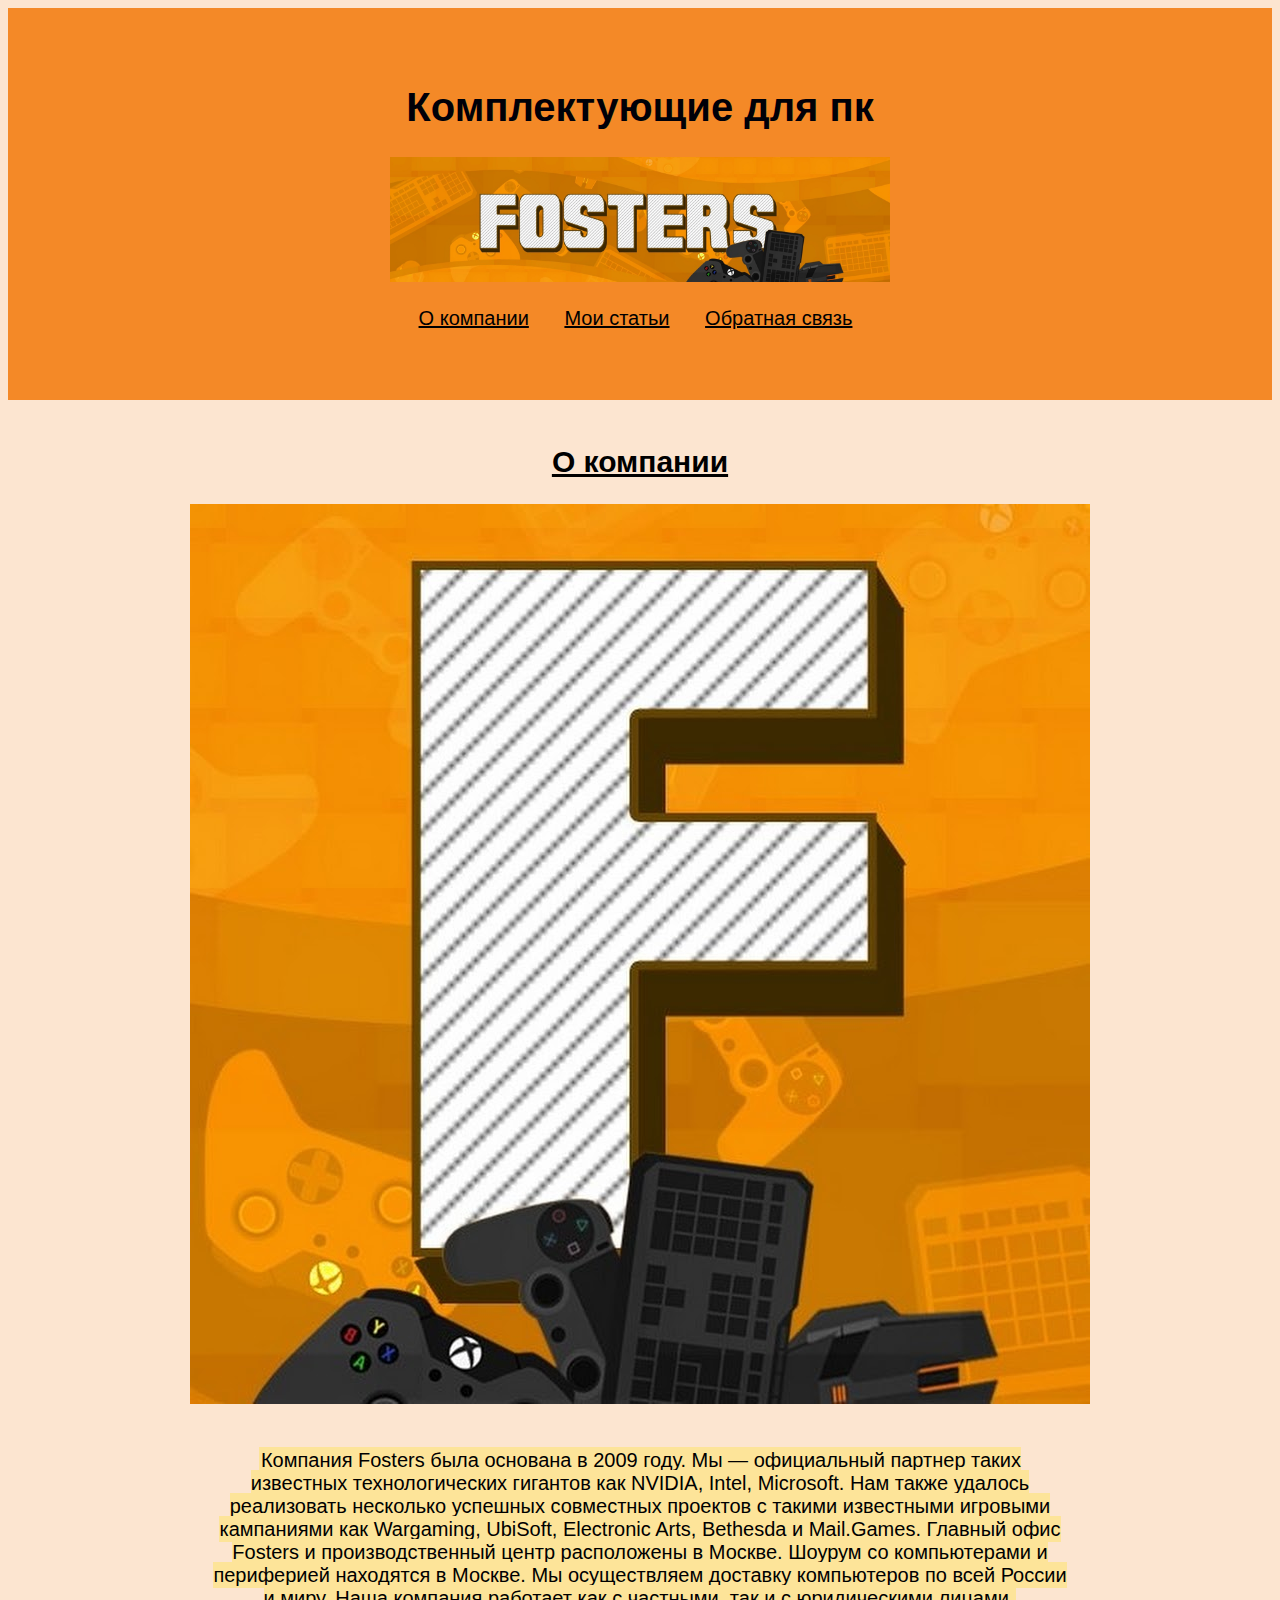
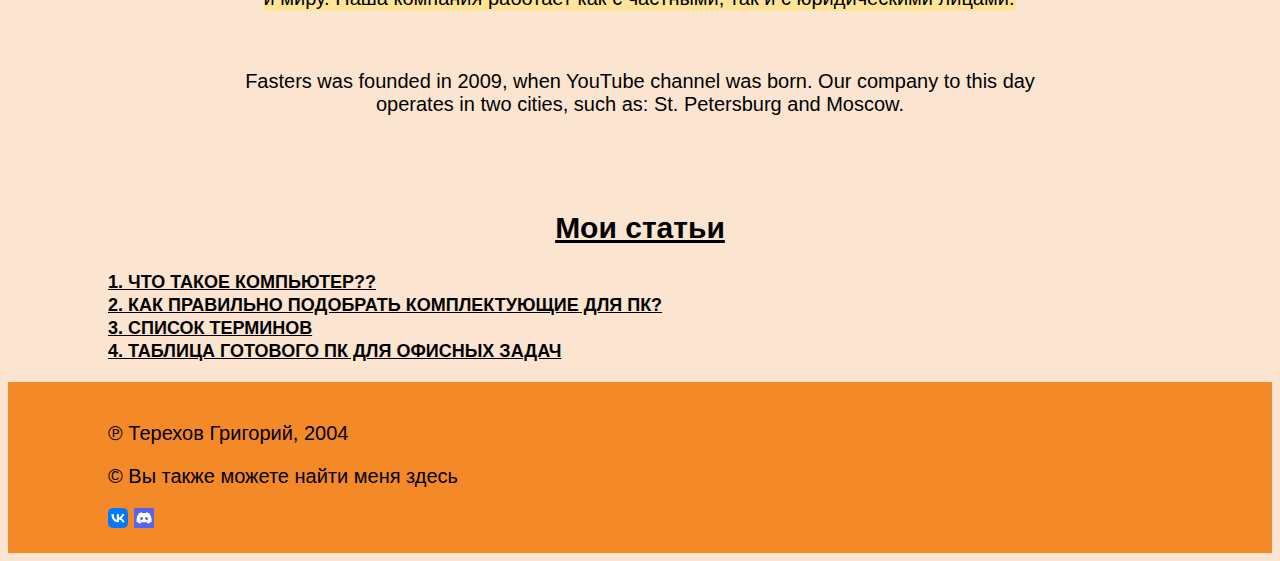
<file: index.html>
<!DOCTYPE html>
<html lang="ru">
<head>
    <meta></meta>
    <meta property="og:title" content="Главная страница">
    <meta property="og:site_name" content="Сайт">
    <meta property="og:url" content="https://github.com/GrinchEpta/grigory.git">
    <meta property="og:description" content="Сайт небольшой компании, которая занимается продажей компьютеров">
    <meta property="og:image" content="https://github.com/GrinchEpta/grigory.git">
  




    <meta charset="UTF-8">
    <meta http-equiv="X-UA-Compatible" content="IE=edge">
    <meta name="viewport" content="width=device-width, initial-scale=1.0">
    <title>Проект</title>

    <link rel="stylesheet" href="css/style.css">
</head>
<body>
    <header>
        <h1>Комплектующие для пк</h1>
        <img width="500px" src="img/o9ZxROL1LKI.jpg">
        <alt="логотип">
        <nav>
            <ul class="main-menu">
                <li><a href="#about">О компании</a></li>
                <li><a href="#articles">Мои статьи</a></li>
                <li><a href="aterel.html">Обратная связь</a></li>
            </ul>
        </nav>
        
    </header>
    <main>
        <section class="about" ID="about">
            <h2>О компании</h2>
            <img src="img/channels4_profile.jpg" alt="аватар">
            <p class="about text"><a class="dab">Компания Fosters была основана в 2009 году. Мы — официальный партнер таких известных технологических гигантов как NVIDIA, Intel, Microsoft. Нам также удалось реализовать несколько успешных совместных проектов с такими известными игровыми кампаниями как Wargaming, UbiSoft, Electronic Arts, Bethesda и Mail.Games.

                Главный офис Fosters и производственный центр расположены в Москве. Шоурум со компьютерами и периферией находятся в Москве. Мы осуществляем доставку компьютеров по всей России и миру. Наша компания работает как с частными, так и с юридическими лицами.</p></a>
                <div class="about text"lang="en">
                    Fasters was founded in 2009, when YouTube channel was born. Our company to this day operates in two cities, such as: St. Petersburg and Moscow.</span>
        </section>
        <section class="articles">
            <section class="about" ID="articles">
            <h2>Мои статьи</h2>
            <o1 class="list-articles" type="I"
            start="5" >
                <li><a href="article1.html" a class="CITYLINK">1.   Что такое компьютер?</li></a>
                <li><a href="article2.html" a class="ELDORADO">2.   Как правильно подобрать комплектующие для пк?</li></a>
                <li><a href="article3.html" a class="RBT">3.   Список терминов</li></a>
                <li><a href="article4.html" a class="qwe">4.   Таблица готового пк для офисных задач</li></a>
            </o1>
        </section>
    </main>
    <footer>      
        <p>&copysr; Терехов Григорий, 2004</p>
        <p>&copy; Вы также можете найти меня <a class="footer-link" href="https://recrut.mil.ru/career/military_commissariats.htm" target="_blank"> здесь</a></p>
        <a href="https://m.vk.com/" target="_blank"><img width='20px'src="img/VK_Compact_Logo_(2021-present).svg.png" alt=""></a>
        <a href="https://discord.com/" target="_blank"><img width='20px' src="img/unnamed.png" alt=""></a>
    </footer>
</body>
</file>
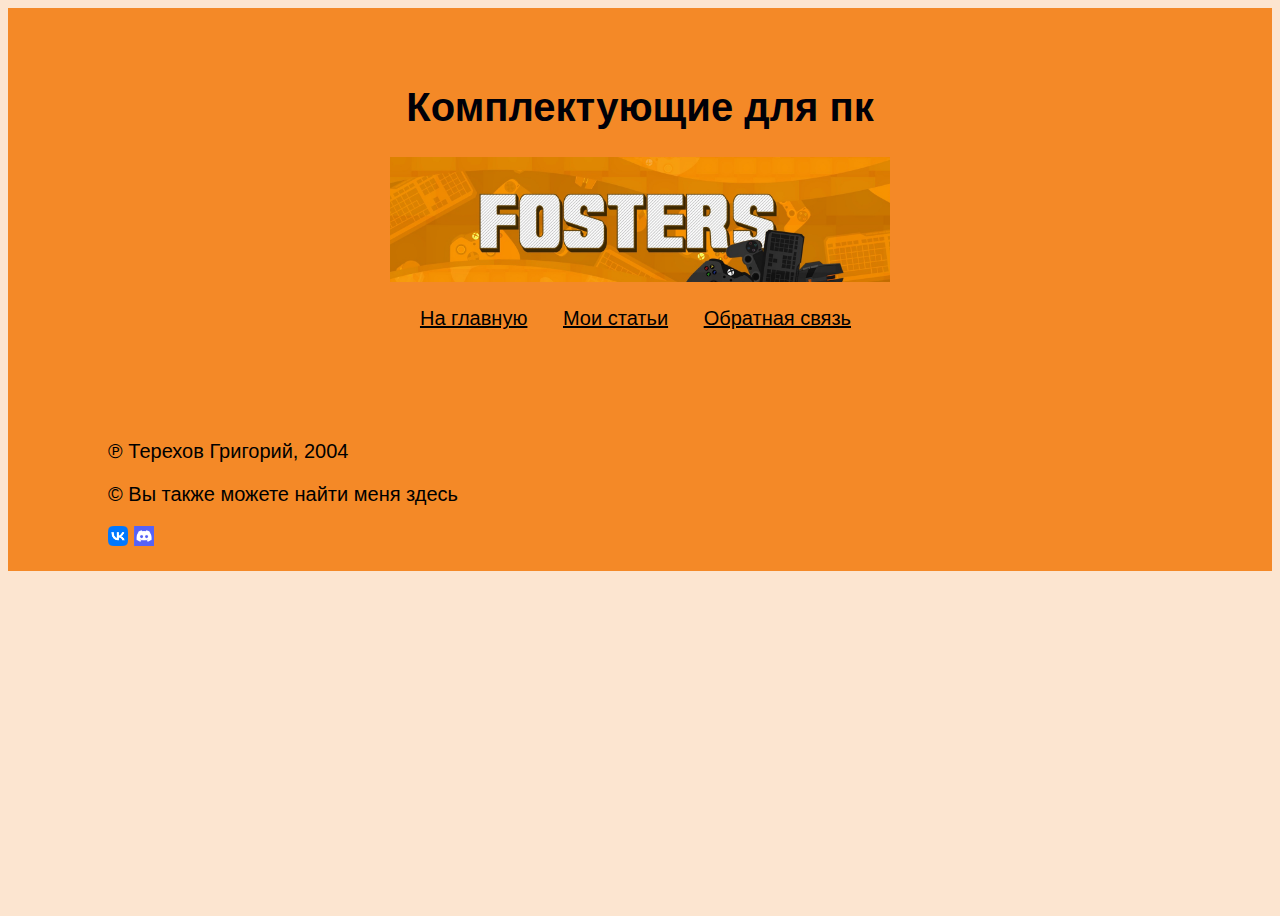
<file: arduina.html>
<!DOCTYPE html>
<html lang="ru">
<head>
    <meta charset="UTF-8">
    <meta http-equiv="X-UA-Compatible" content="IE=edge">
    <meta name="viewport" content="width=device-width, initial-scale=1.0">
    <title>Мои статьи</title>
    <link rel="stylesheet" href="css/style.css">
</head>
<body>
    <header>
        <h1>Комплектующие для пк</h1>
        <img width="500px" src="img/o9ZxROL1LKI.jpg"
        alt="логотип">
        <nav>
            <ul class="main-menu">
                <li><a href="index.html">На главную</a></li>
                <li><a href="index.html">Мои статьи</a></li>
                <li><a href="article5.html">Обратная связь</a></li>
                
            </ul>
        </nav>
    </header>
      



    </main>
    <footer>
        <p>&copysr; Терехов Григорий, 2004</p>
        <p>&copy; Вы также можете найти меня <a class="footer-link" a href="https://www.reddit.com/r/OutOfTheLoop/comments/7q6mn9/what_is_plat_in_the_context_of_gaming/" target="_blank">здесь</a></p>
        <a href="https://m.vk.com/" target="_blank"><img width='20px' src="img/VK_Compact_Logo_(2021-present).svg.png" alt=""></a>
        <a href="https://discord.com/" target="_blank"><img width='20px' src="img/unnamed.png" alt=""></a>
    </footer>
    
</body>
</html>
</file>
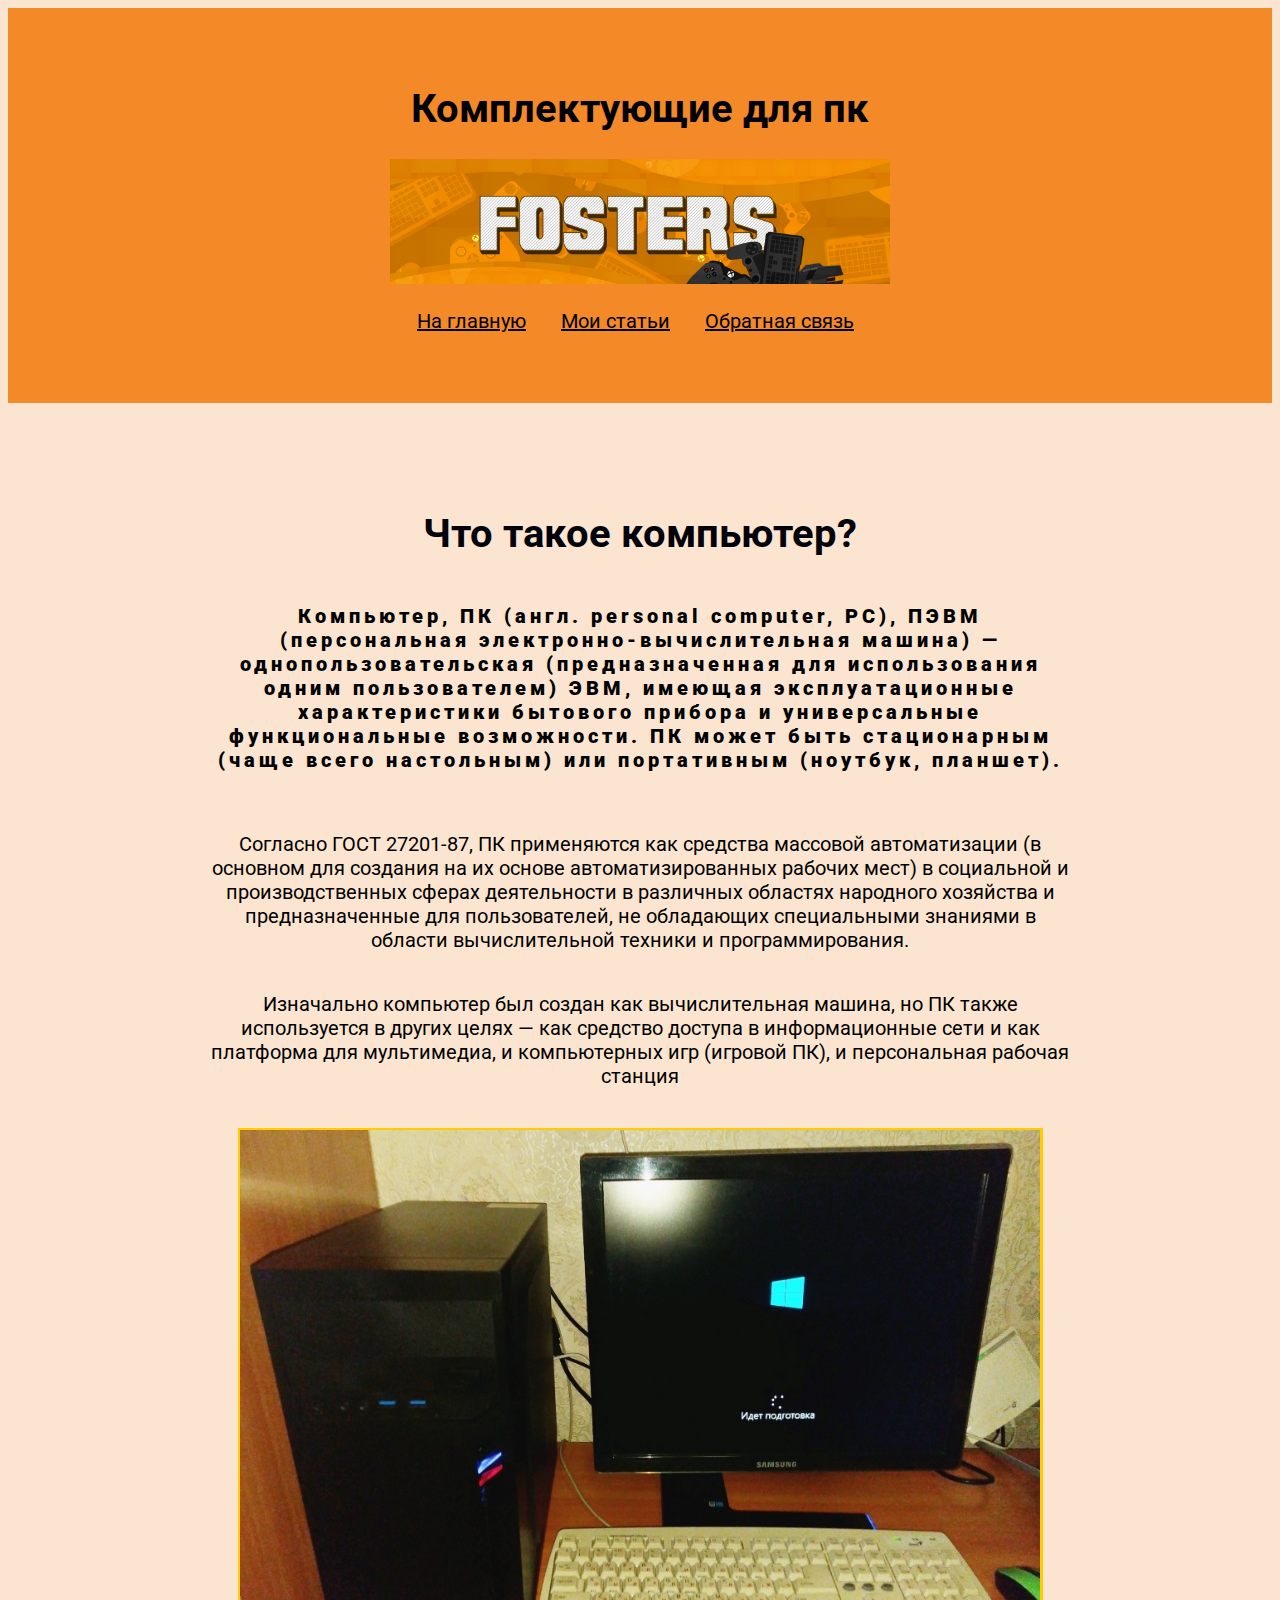
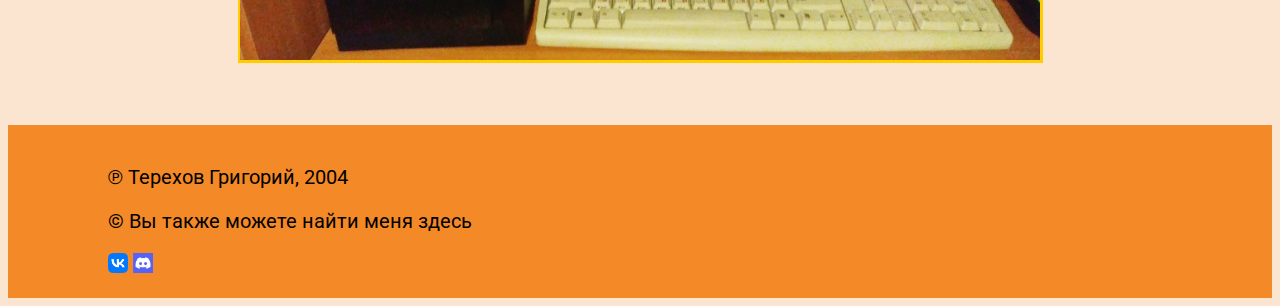
<file: article1.html>
<!DOCTYPE html>
<html lang="ru">
<head>
    <meta charset="UTF-8">
    <meta http-equiv="X-UA-Compatible" content="IE=edge">
    <meta name="viewport" content="width=device-width, initial-scale=1.0">
    <title>Мои статьи</title>
    <link rel="preconnect" href="https://fonts.googleapis.com">
<link rel="preconnect" href="https://fonts.gstatic.com" crossorigin>
<link href="https://fonts.googleapis.com/css2?family=Roboto:ital,wght@1,300&display=swap" rel="stylesheet">
    <link rel="stylesheet" href="css/style.css">
</head>
<body>
    <header>
        <h1>Комплектующие для пк</h1>
        <img width="500px" src="img/o9ZxROL1LKI.jpg"
        alt="логотип">
        <nav>
            <ul class="main-menu">
                <li><a href="index.html">На главную</a></li>
                <li><a href="index.html">Мои статьи</a></li>
                <li><a href="aterel.html">Обратная связь</a></li>
            </ul>
        </nav>
    </header>
    <main>
        <section class="about" ID="about">
            <p class="about text"><h1>Что такое компьютер?</h1></p>
            <p class="about text"><a class="DNS">Компьютер, ПК (англ. personal computer, PC), ПЭВМ (персональная электронно-вычислительная машина) — однопользовательская (предназначенная для использования одним пользователем) ЭВМ, имеющая эксплуатационные характеристики бытового прибора и универсальные функциональные возможности. ПК может быть стационарным (чаще всего настольным) или портативным (ноутбук, планшет).</a>

<section class="about text">Согласно ГОСТ 27201-87, ПК применяются как средства массовой автоматизации (в основном для создания на их основе автоматизированных рабочих мест) в социальной и производственных сферах деятельности в различных областях народного хозяйства и предназначенные для пользователей, не обладающих специальными знаниями в области вычислительной техники и программирования.</section>
                
<section class="about text">Изначально компьютер был создан как вычислительная машина, но ПК также используется в других целях — как средство доступа в информационные сети и как платформа для мультимедиа, и компьютерных игр (игровой ПК), и персональная рабочая станция</section></p>
        <a class="pizza"><img src=img/Новый-комп-лучше-старого.jpg></a>
        <section class="articles">
            <section class="about" ID="articles">
    </main>
    <footer>
        <p>&copysr; Терехов Григорий, 2004</p>
        <p>&copy; Вы также можете найти меня <a class="footer-link" a href="https://www.reddit.com/r/OutOfTheLoop/comments/7q6mn9/what_is_plat_in_the_context_of_gaming/" target="_blank"> здесь</a></p>
        <a href="https://m.vk.com/" target="_blank"><img width='20px' src="img/VK_Compact_Logo_(2021-present).svg.png" alt=""></a>
        <a href="https://discord.com/" target="_blank"><img width='20px' src="img/unnamed.png" alt=""></a>
    </footer>
    
</body>
</html>
</file>
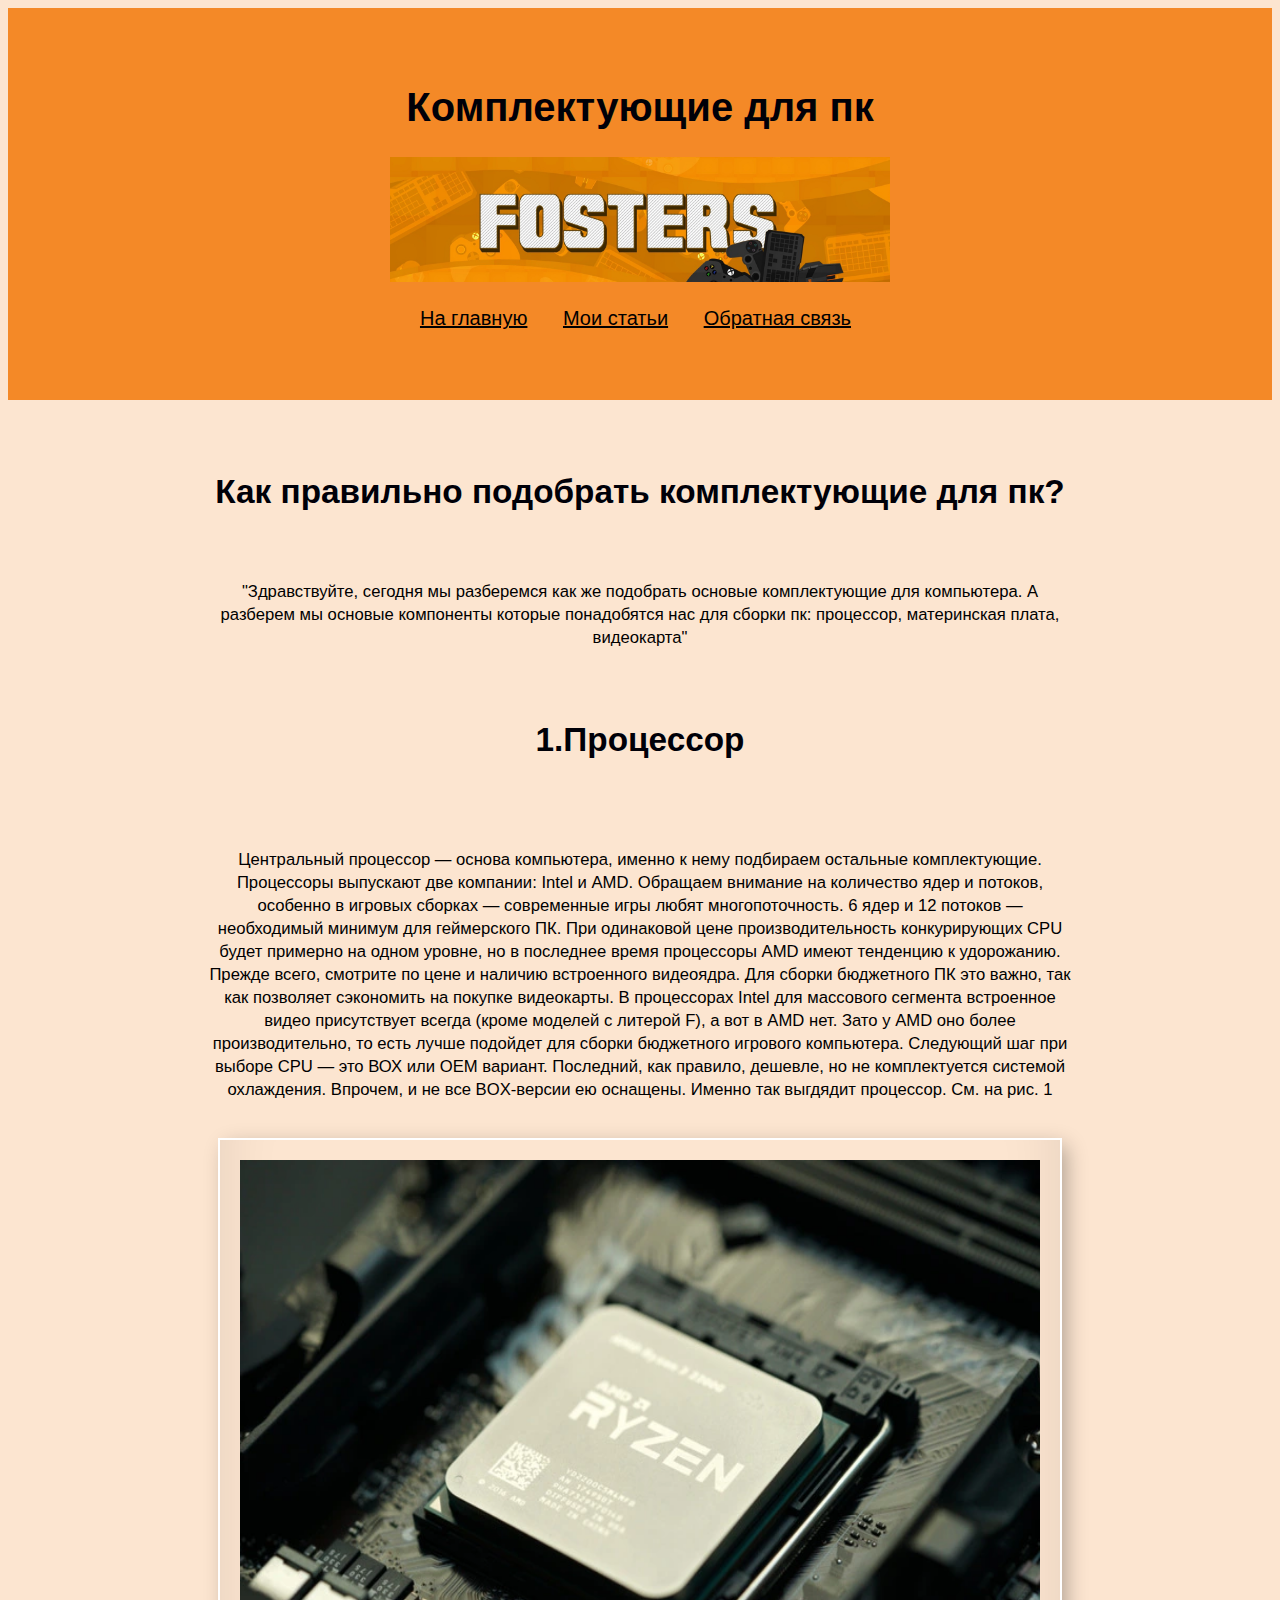
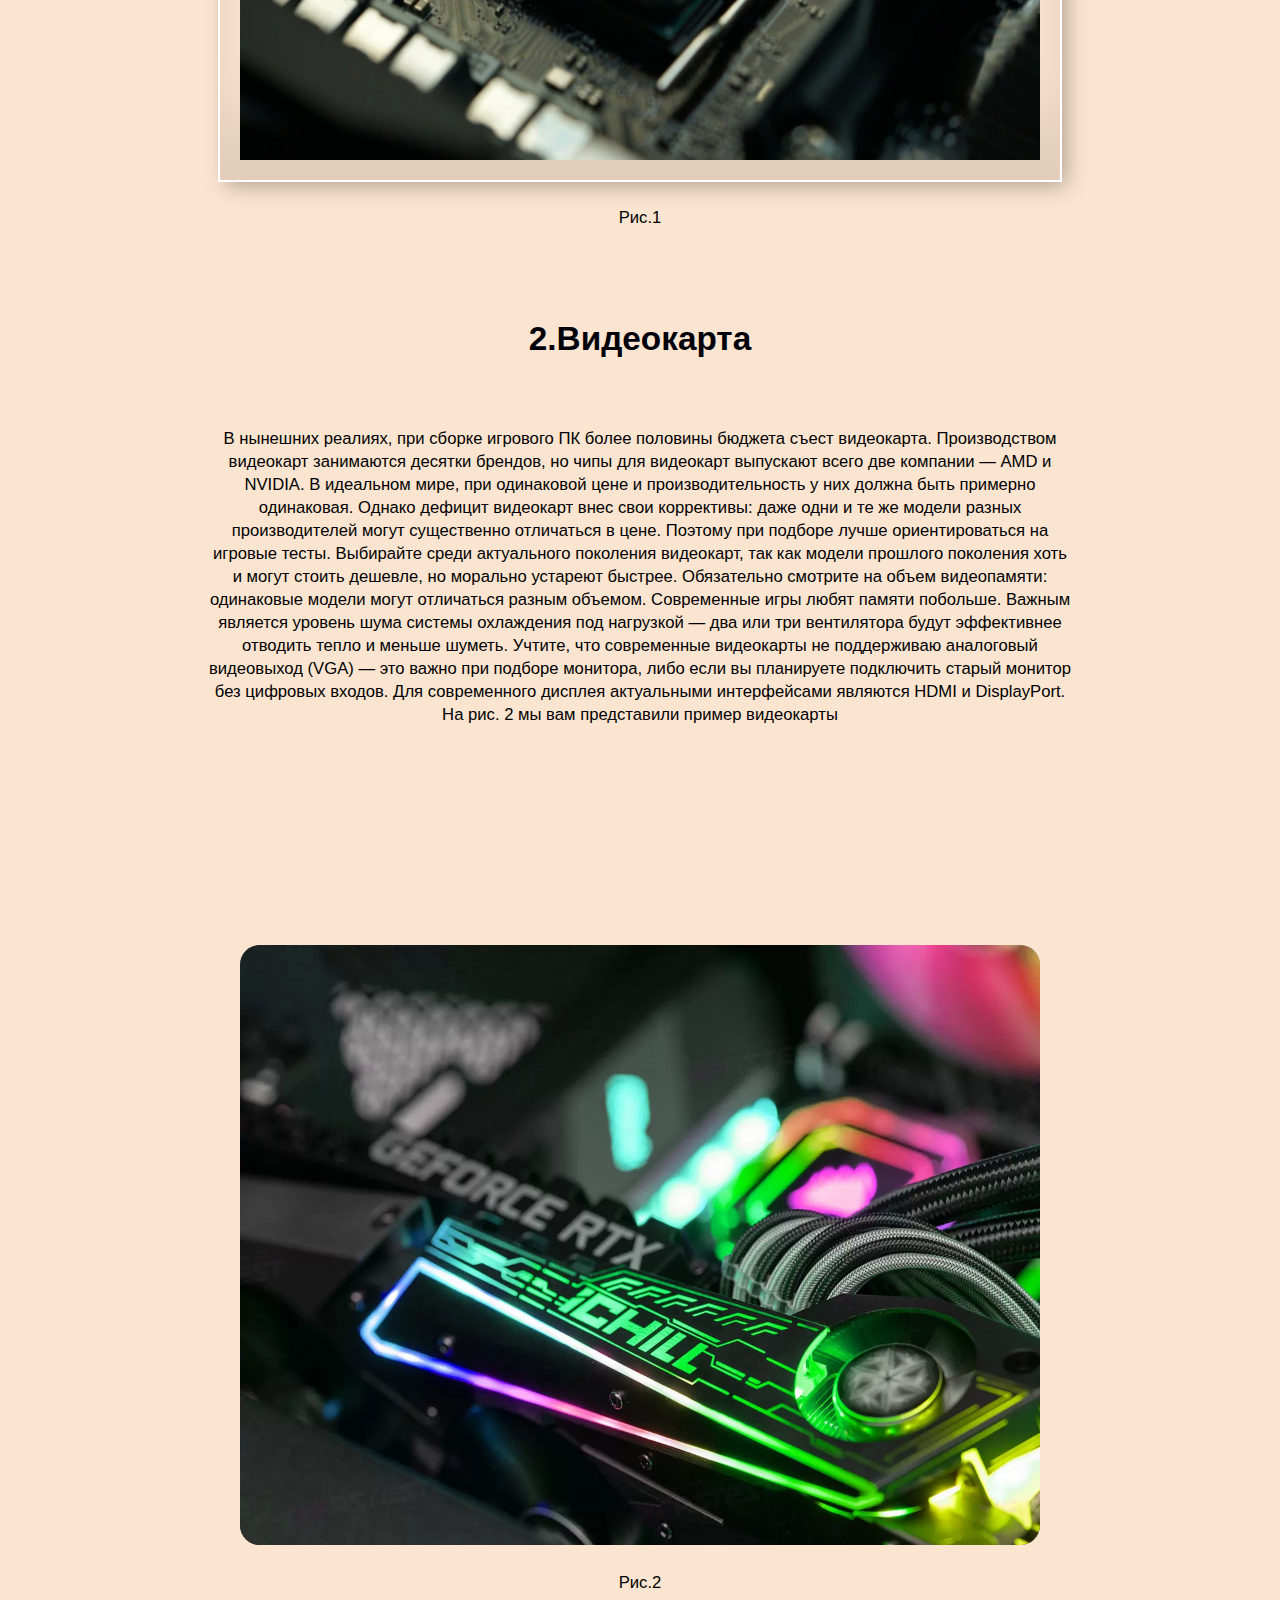
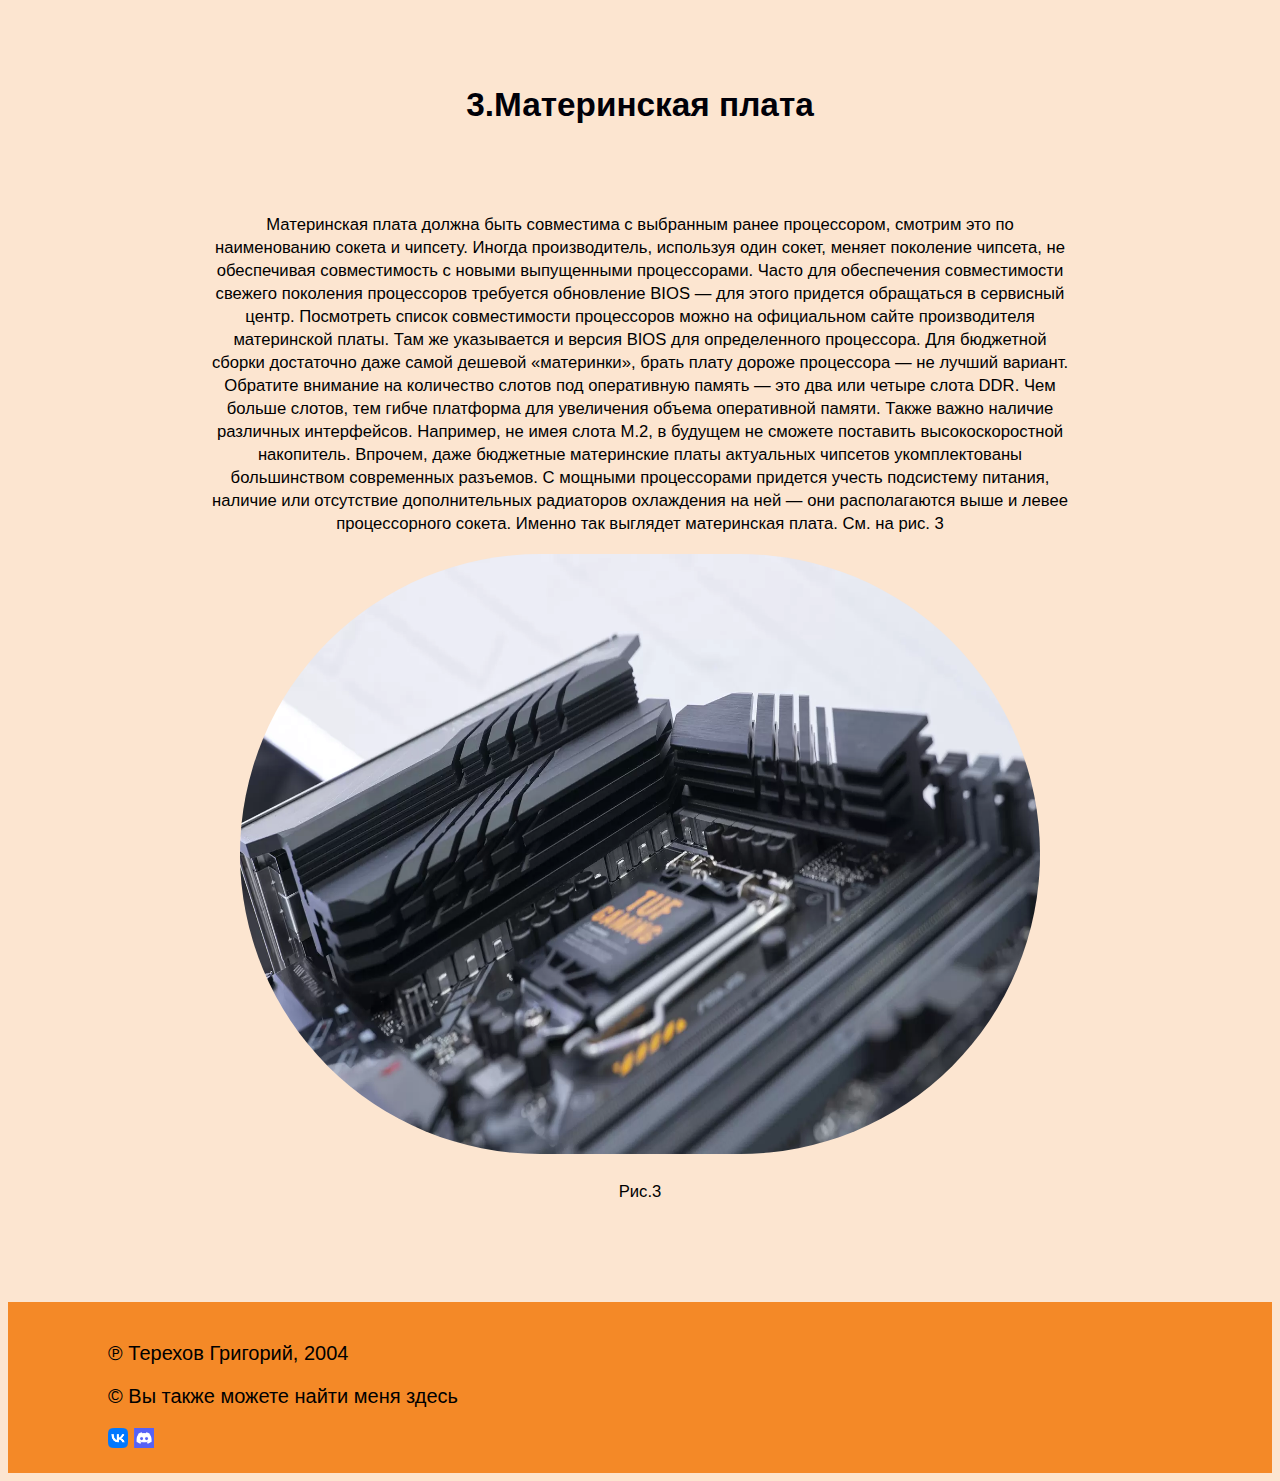
<file: article2.html>
<!DOCTYPE html>
<html lang="ru">
<head>
    <meta charset="UTF-8">
    <meta http-equiv="X-UA-Compatible" content="IE=edge">
    <meta name="viewport" content="width=device-width, initial-scale=1.0">
    <title>Мои статьи</title>
    <link rel="stylesheet" href="css/style.css">
</head>
<body>
    <header>
        <h1>Комплектующие для пк</h1>
        <img width="500px" src="img/o9ZxROL1LKI.jpg"
        alt="логотип">
        <nav>
            <ul class="main-menu">
                <li><a href="index.html">На главную</a></li>
                <li><a href="index.html">Мои статьи</a></li>
                <li><a href="aterel.html">Обратная связь</a></li>
            </ul>
        </nav>
    </header>
    <main>
        <section class="about" ID="about">
<section class="about text"><h1><small>Как правильно подобрать комплектующие для пк?</h1></section></small>
<section class="about text"><small>"Здравствуйте, сегодня мы разберемся как же подобрать основые комплектующие для компьютера. А разберем мы основые компоненты которые понадобятся нас для сборки пк: процессор, материнская плата, видеокарта"</section></small>
<section class="about text"><h1><small>1.Процессор</h1></section></small>
            <p class="about text"><small> Центральный процессор — основа компьютера, именно к нему подбираем остальные комплектующие.
                Процессоры выпускают две компании: Intel и AMD. Обращаем внимание на количество ядер и потоков, особенно в игровых сборках — современные игры любят многопоточность. 6 ядер и 12 потоков — необходимый минимум для геймерского ПК.
                При одинаковой цене производительность конкурирующих CPU будет примерно на одном уровне, но в последнее время процессоры AMD имеют тенденцию к удорожанию. Прежде всего, смотрите по цене и наличию встроенного видеоядра. Для сборки бюджетного ПК это важно, так как позволяет сэкономить на покупке видеокарты.

В процессорах Intel для массового сегмента встроенное видео присутствует всегда (кроме моделей с литерой F), а вот в AMD нет. Зато у AMD оно более производительно, то есть лучше подойдет для сборки бюджетного игрового компьютера.

Следующий шаг при выборе CPU — это ВОХ или ОЕМ вариант. Последний, как правило, дешевле, но не комплектуется системой охлаждения. Впрочем, и не все BOX-версии ею оснащены. Именно так выгдядит процессор. См. на рис. 1</small>
<p class="center-img"></p>
         <img class="kat" src="img/q93_5340955d431c64090b027c1ebbdee550bc5eef19fa85656bc42effd31290e3ed.jpg.webp" width="800" height="600">
         <section class="about text"><small>Рис.1</small></section></p>

<section class="about text"><h1><small>2.Видеокарта</h1></section></small>
<section class="about text"><small> В нынешних реалиях, при сборке игрового ПК более половины бюджета съест видеокарта.
    Производством видеокарт занимаются десятки брендов, но чипы для видеокарт выпускают всего две компании — AMD и NVIDIA. В идеальном мире, при одинаковой цене и производительность у них должна быть примерно одинаковая. Однако дефицит видеокарт внес свои коррективы: даже одни и те же модели разных производителей могут существенно отличаться в цене. Поэтому при подборе лучше ориентироваться на игровые тесты.

Выбирайте среди актуального поколения видеокарт, так как модели прошлого поколения хоть и могут стоить дешевле, но морально устареют быстрее.

Обязательно смотрите на объем видеопамяти: одинаковые модели могут отличаться разным объемом. Современные игры любят памяти побольше.

Важным является уровень шума системы охлаждения под нагрузкой — два или три вентилятора будут эффективнее отводить тепло и меньше шуметь.

Учтите, что современные видеокарты не поддерживаю аналоговый видеовыход (VGA) — это важно при подборе монитора, либо если вы планируете подключить старый монитор без цифровых входов. Для современного дисплея актуальными интерфейсами являются HDMI и DisplayPort. На рис. 2 мы вам представили пример видеокарты</small></section>
         <img class="bitch" src="img/37964597e11ae6a17eba301b53f4657106f3b1767c7fdef87685f048938c6afb.webp" width="800" height="600">
         <section class="about text"><small>Рис.2</small></section></p>
          
<section class="about text"><h1><small>3.Материнская плата</h1></section></p></small>
<section class="about text"><small>Материнская плата должна быть совместима с выбранным ранее процессором, смотрим это по наименованию сокета и чипсету. Иногда производитель, используя один сокет, меняет поколение чипсета, не обеспечивая совместимость с новыми выпущенными процессорами.

    Часто для обеспечения совместимости свежего поколения процессоров требуется обновление BIOS — для этого придется обращаться в сервисный центр. Посмотреть список совместимости процессоров можно на официальном сайте производителя материнской платы. Там же указывается и версия BIOS для определенного процессора.
    Для бюджетной сборки достаточно даже самой дешевой «материнки», брать плату дороже процессора — не лучший вариант.

Обратите внимание на количество слотов под оперативную память — это два или четыре слота DDR. Чем больше слотов, тем гибче платформа для увеличения объема оперативной памяти.

Также важно наличие различных интерфейсов. Например, не имея слота М.2, в будущем не сможете поставить высокоскоростной накопитель. Впрочем, даже бюджетные материнские платы актуальных чипсетов укомплектованы большинством современных разъемов.

С мощными процессорами придется учесть подсистему питания, наличие или отсутствие дополнительных радиаторов охлаждения на ней — они располагаются выше и левее процессорного сокета. Именно так выглядет материнская плата. См. на рис. 3</small></section>
         <img class="love" src="img/4f49f467e1d76bf4b7a4a2ce43fa5eb9ad88e10380fd1496fbdc7504ba347e31.webp" width="800" height="600">
         <section class="about text"><small>Рис.3</small></section></p>

        <section class="articles">
            <section class="about" ID="articles">
    </main>
    <footer>
        <p>&copysr; Терехов Григорий, 2004</p>
        <p>&copy; Вы также можете найти меня <a class="footer-link" a href="https://www.reddit.com/r/OutOfTheLoop/comments/7q6mn9/what_is_plat_in_the_context_of_gaming/" target="_blank">здесь</a></p>
        <a href="https://m.vk.com/" target="_blank"><img width='20px' src="img/VK_Compact_Logo_(2021-present).svg.png" alt=""></a>
        <a href="https://discord.com/" target="_blank"><img width='20px' src="img/unnamed.png" alt=""></a>
    </footer>
    
</body>
</html>
</file>
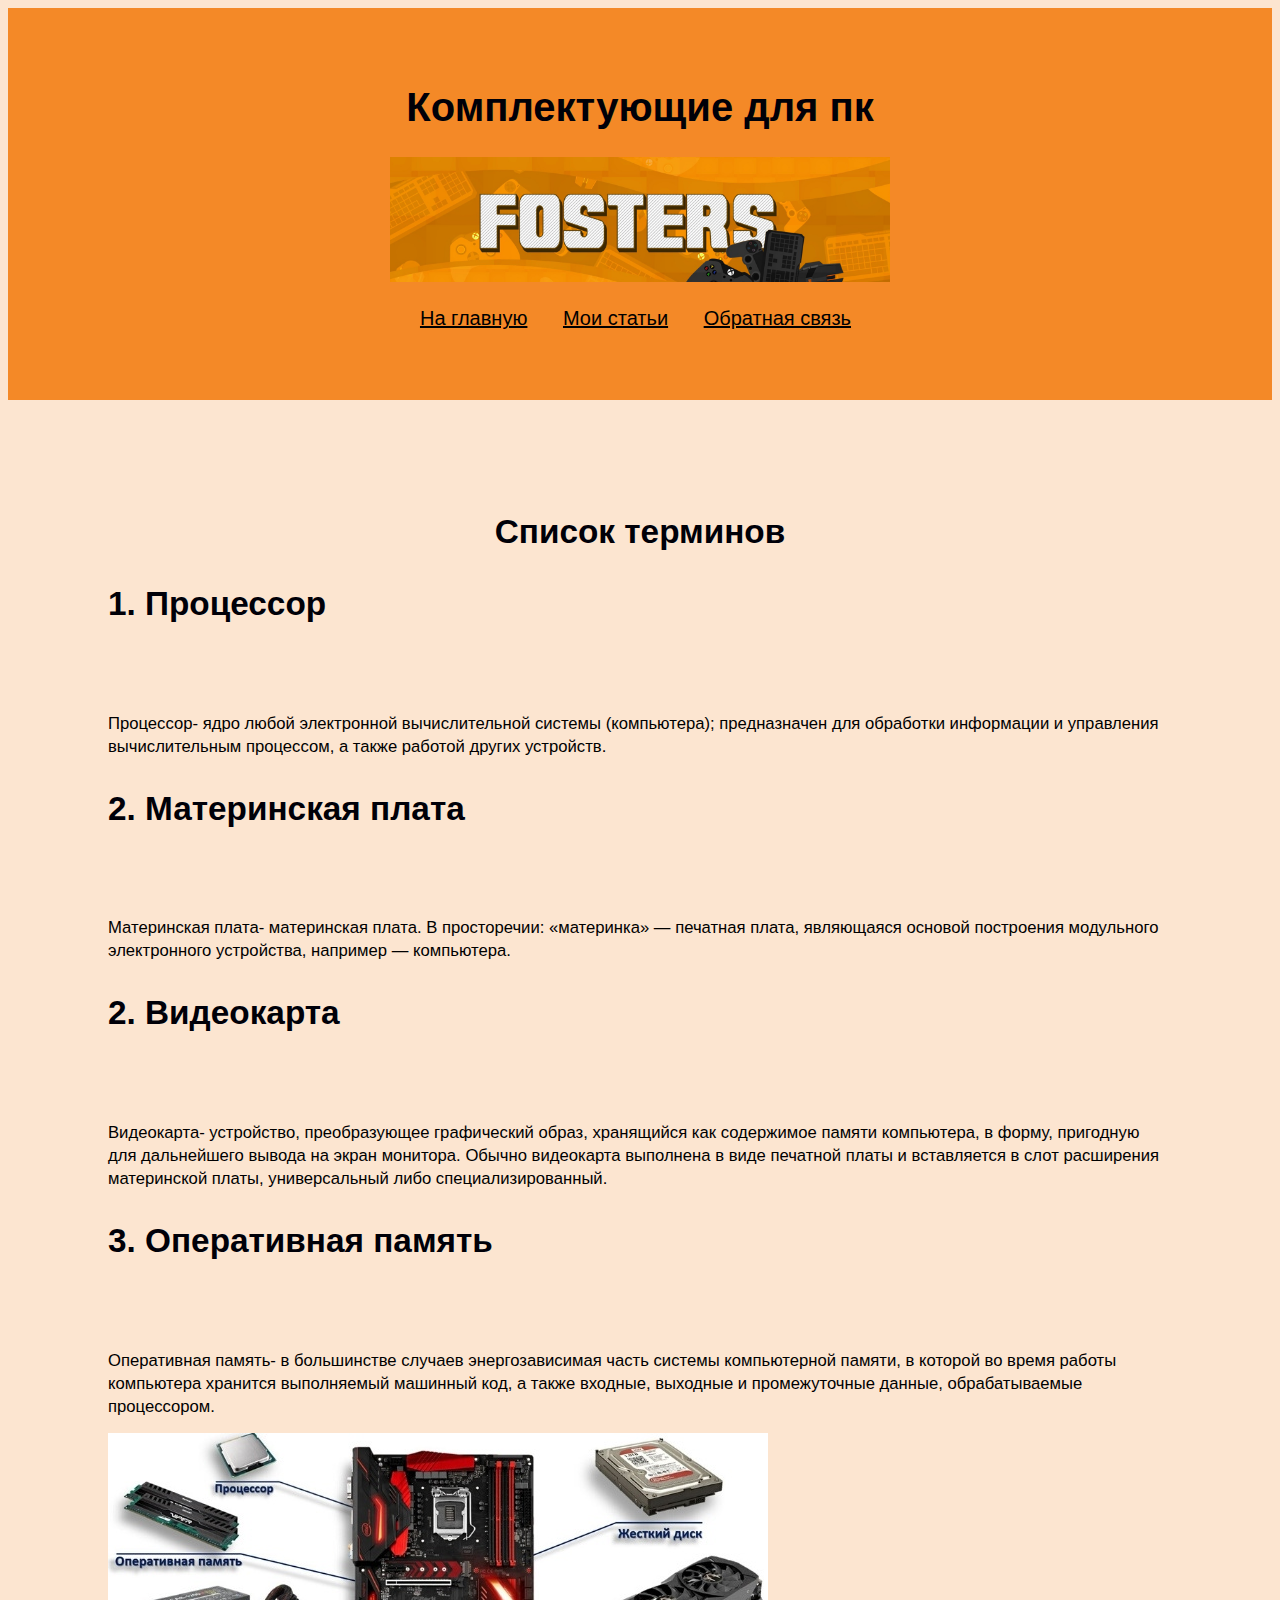
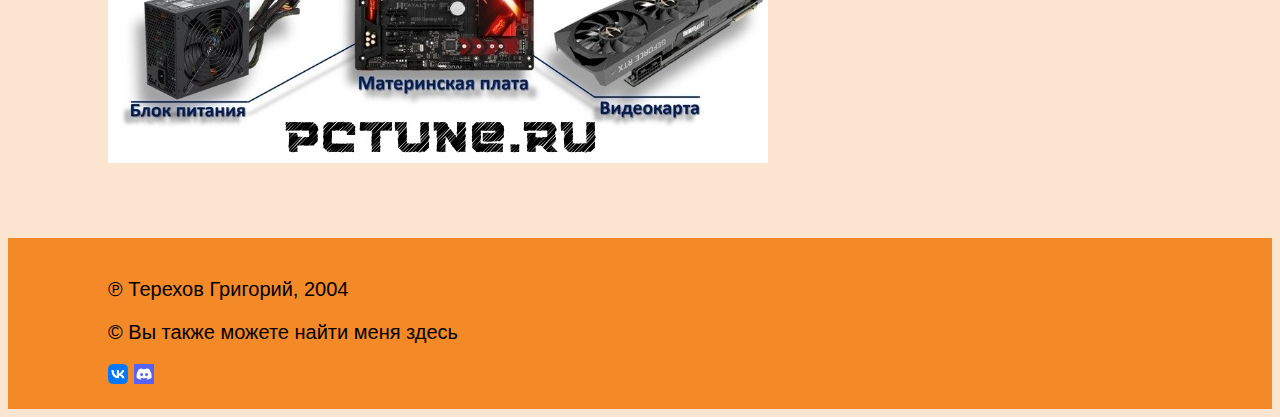
<file: article3.html>
<!DOCTYPE html>
<html lang="ru">
<head>
    <meta charset="UTF-8">
    <meta http-equiv="X-UA-Compatible" content="IE=edge">
    <meta name="viewport" content="width=device-width, initial-scale=1.0">
    <title>Мои статьи</title>
    <link rel="stylesheet" href="css/style.css">
</head>
<body>
    <header>
        <h1>Комплектующие для пк</h1>
        <img width="500px" src="img/o9ZxROL1LKI.jpg"
        alt="логотип">
        <nav>
            <ul class="main-menu">
                <li><a href="index.html">На главную</a></li>
                <li><a href="index.html">Мои статьи</a></li>
                <li><a href="aterel.html">Обратная связь</a></li>
            </ul>
        </nav>
    </header>
    <main>
        <section class="about" ID="about">
                <p class="about text"><h1><small>Список терминов</h1></p></small>
                <div style="text-align:left">
                <dt><h1><small>1. Процессор</h1></dt></div></small>
                    <p class="about text"><small><div style="text-align:left;">Процессор- ядро любой электронной вычислительной системы (компьютера); предназначен для обработки информации и управления вычислительным процессом, а также работой других устройств.</div></small>
                <div style="text-align:left">
                <dt><h1><small>2. Материнская плата</h1></dt></div></small>
                    <p class="about text"><small><div style="text-align:left;"> Материнская плата- материнская плата. В просторечии: «материнка» — печатная плата, являющаяся основой построения модульного электронного устройства, например — компьютера.</dt></div></small>
                <div style="text-align:left">
                <dt><h1><small>2. Видеокарта</h1></dt></div></small>
                    <p class="about text"><small><div style="text-align:left;"> Видеокарта- устройство, преобразующее графический образ, хранящийся как содержимое памяти компьютера, в форму, пригодную для дальнейшего вывода на экран монитора. Обычно видеокарта выполнена в виде печатной платы и вставляется в слот расширения материнской платы, универсальный либо специализированный.</p></div></small>
                <div style="text-align:left">
                <dt><h1><small>3. Оперативная память</h1></dt></div></small>
                <div style="text-align:left">
                    <p class="about text"><small><div style="text-align:left;"> Оперативная память- в большинстве случаев энергозависимая часть системы компьютерной памяти, в которой во время работы компьютера хранится выполняемый машинный код, а также входные, выходные и промежуточные данные, обрабатываемые процессором.</p></div></small>
                    <img src="img/vazhye-character.jpg"
                >
        <section class="articles">
            <section class="about" ID="articles">
    </main>
    <footer>
        <p>&copysr; Терехов Григорий, 2004</p>
        <p>&copy; Вы также можете найти меня <a class="footer-link" a href="https://www.reddit.com/r/OutOfTheLoop/comments/7q6mn9/what_is_plat_in_the_context_of_gaming/" target="_blank">здесь</a></p>
        <a href="https://m.vk.com/" target="_blank"><img width='20px' src="img/VK_Compact_Logo_(2021-present).svg.png" alt=""></a>
        <a href="https://discord.com/" target="_blank"><img width='20px' src="img/unnamed.png" alt=""></a>
    </footer>
    
</body>
</html>
</file>
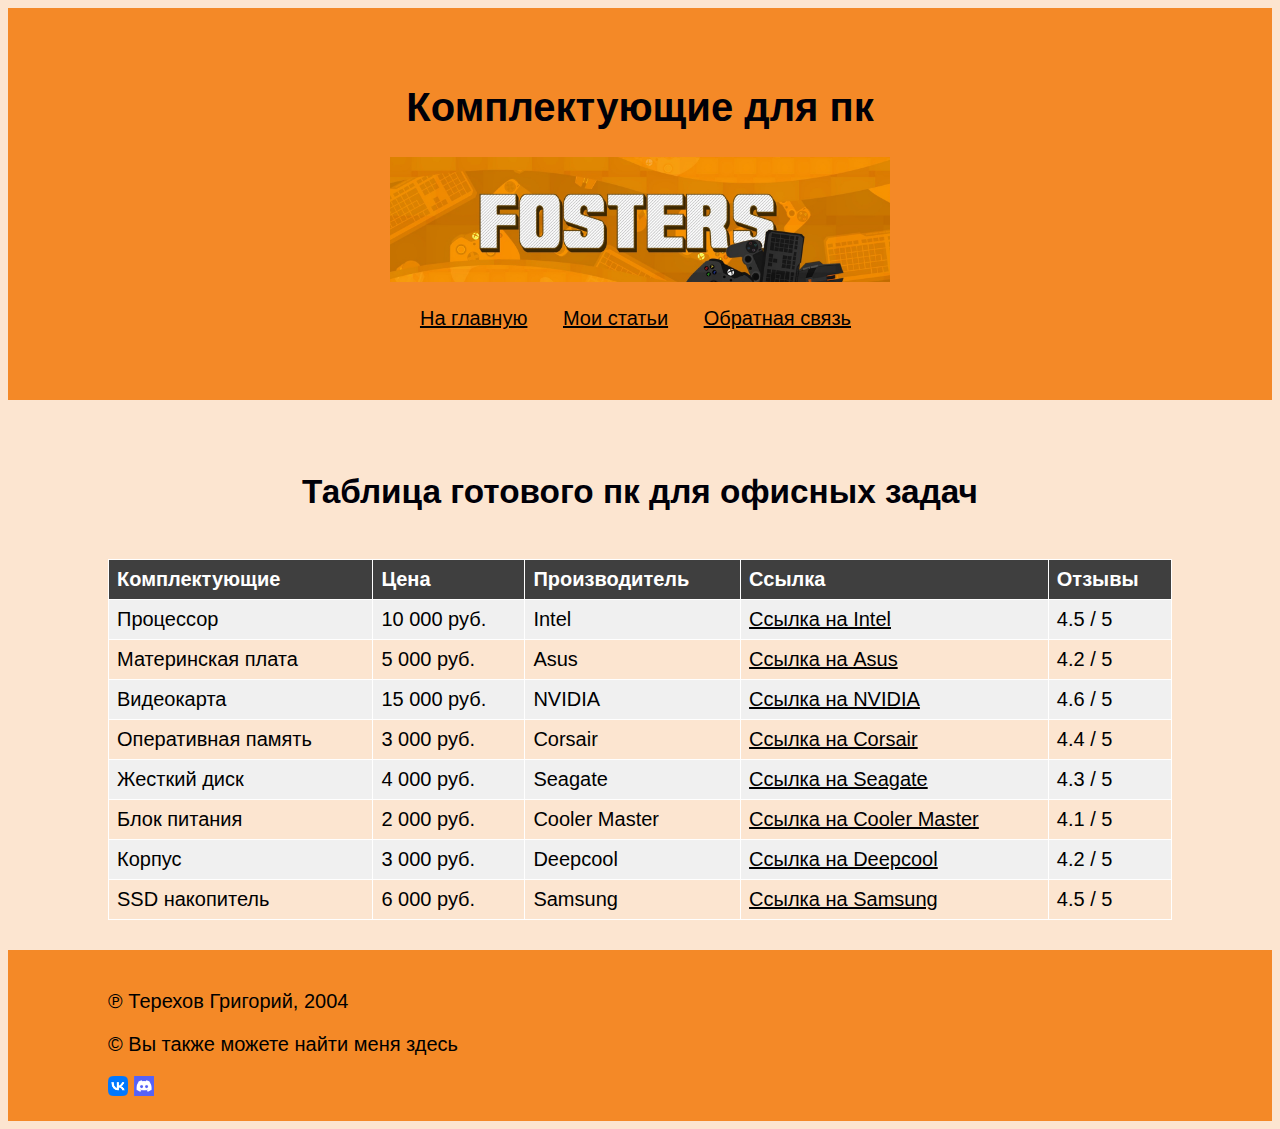
<file: article4.html>
<!DOCTYPE html>
<html lang="ru">
<head>
    <meta charset="UTF-8">
    <meta http-equiv="X-UA-Compatible" content="IE=edge">
    <meta name="viewport" content="width=device-width, initial-scale=1.0">
    <title>Мои статьи</title>
    <link rel="stylesheet" href="css/style.css">
</head>
<body>
    <header>
        <h1>Комплектующие для пк</h1>
        <img width="500px" src="img/o9ZxROL1LKI.jpg"
        alt="логотип">
        <nav>
            <ul class="main-menu">
                <li><a href="index.html">На главную</a></li>
                <li><a href="index.html">Мои статьи</a></li>
                <li><a href="aterel.html">Обратная связь</a></li>
            </ul>
        </nav>
    </header>
    <main>
        <section class="about" ID="about">
<section class="about text"><h1><small>Таблица готового пк для офисных задач</h1></section></small>
<html>
    <head>
      <title>nth-child</title>
      <title>Комплектующие для персонального компьютера</title>
      <style>

            table {
              border-collapse: collapse;
              width: 100%;
            }
            tr:nth-child(2n) {
                background: #f0f0f0; 
            }
            tr:nth-child(1)  {
                background: #3f3f3f; 
                color: #fff;
            } 
            th, td {
              border: 1px solid rgb(255, 255, 255);
              padding: 8px;
              text-align: left;
            }
      </style>
</head>
<title>nth-child</title>
<body>
  <table>
          <tr>
              <th>Комплектующие</th>
              <th>Цена</th>
              <th>Производитель</th>
              <th>Ссылка</th>
              <th>Отзывы</th>
          </tr>
          <tr>
              <td>Процессор</td>
              <td>10 000 руб.</td>
              <td>Intel</td>
              <td><a href="https://www.intel.ru/">Ссылка на Intel</a></td>
              <td>4.5 / 5</td>
          </tr>
          <tr>
              <td>Материнская плата</td>
              <td>5 000 руб.</td>
              <td>Asus</td>
              <td><a href="https://www.asus.ru/">Ссылка на Asus</a></td>
              <td>4.2 / 5</td>
          </tr>
          <tr>
              <td>Видеокарта</td>
              <td>15 000 руб.</td>
              <td>NVIDIA</td>
              <td><a href="https://www.nvidia.ru/">Ссылка на NVIDIA</a></td>
              <td>4.6 / 5</td>
          </tr>
          <tr>
              <td>Оперативная память</td>
              <td>3 000 руб.</td>
              <td>Corsair</td>
              <td><a href="https://www.corsair.com/">Ссылка на Corsair</a></td>
              <td>4.4 / 5</td>
          </tr>
          <tr>
              <td>Жесткий диск</td>
              <td>4 000 руб.</td>
              <td>Seagate</td>
              <td><a href="https://www.seagate.com/">Ссылка на Seagate</a></td>
              <td>4.3 / 5</td>
          </tr>
          <tr>
              <td>Блок питания</td>
              <td>2 000 руб.</td>
              <td>Cooler Master</td>
              <td><a href="https://www.coolermaster.com/">Ссылка на Cooler Master</a></td>
              <td>4.1 / 5</td>
          </tr>
          <tr>
              <td>Корпус</td>
              <td>3 000 руб.</td>
              <td>Deepcool</td>
              <td><a href="https://www.deepcool.com/">Ссылка на Deepcool</a></td>
              <td>4.2 / 5</td>
          </tr>
          <tr>
              <td>SSD накопитель</td>
              <td>6 000 руб.</td>
              <td>Samsung</td>
              <td><a href="https://www.samsung.com/">Ссылка на Samsung</a></td>
              <td>4.5 / 5</td>
        </tr>
      </table>
        
  </body>
  <div class="block">
  </div>
</html> 


  </main>
<footer>
        <p>&copysr; Терехов Григорий, 2004</p>
        <p>&copy; Вы также можете найти меня <a class="footer-link" a href="https://www.reddit.com/r/OutOfTheLoop/comments/7q6mn9/what_is_plat_in_the_context_of_gaming/" target="_blank"> здесь</a></p>
        <a href="https://m.vk.com/" target="_blank"><img width='20px' src="img/VK_Compact_Logo_(2021-present).svg.png" alt=""></a>
        <a href="https://discord.com/" target="_blank"><img width='20px' src="img/unnamed.png" alt=""></a>
    </footer>
    
</body>
</html>
</file>
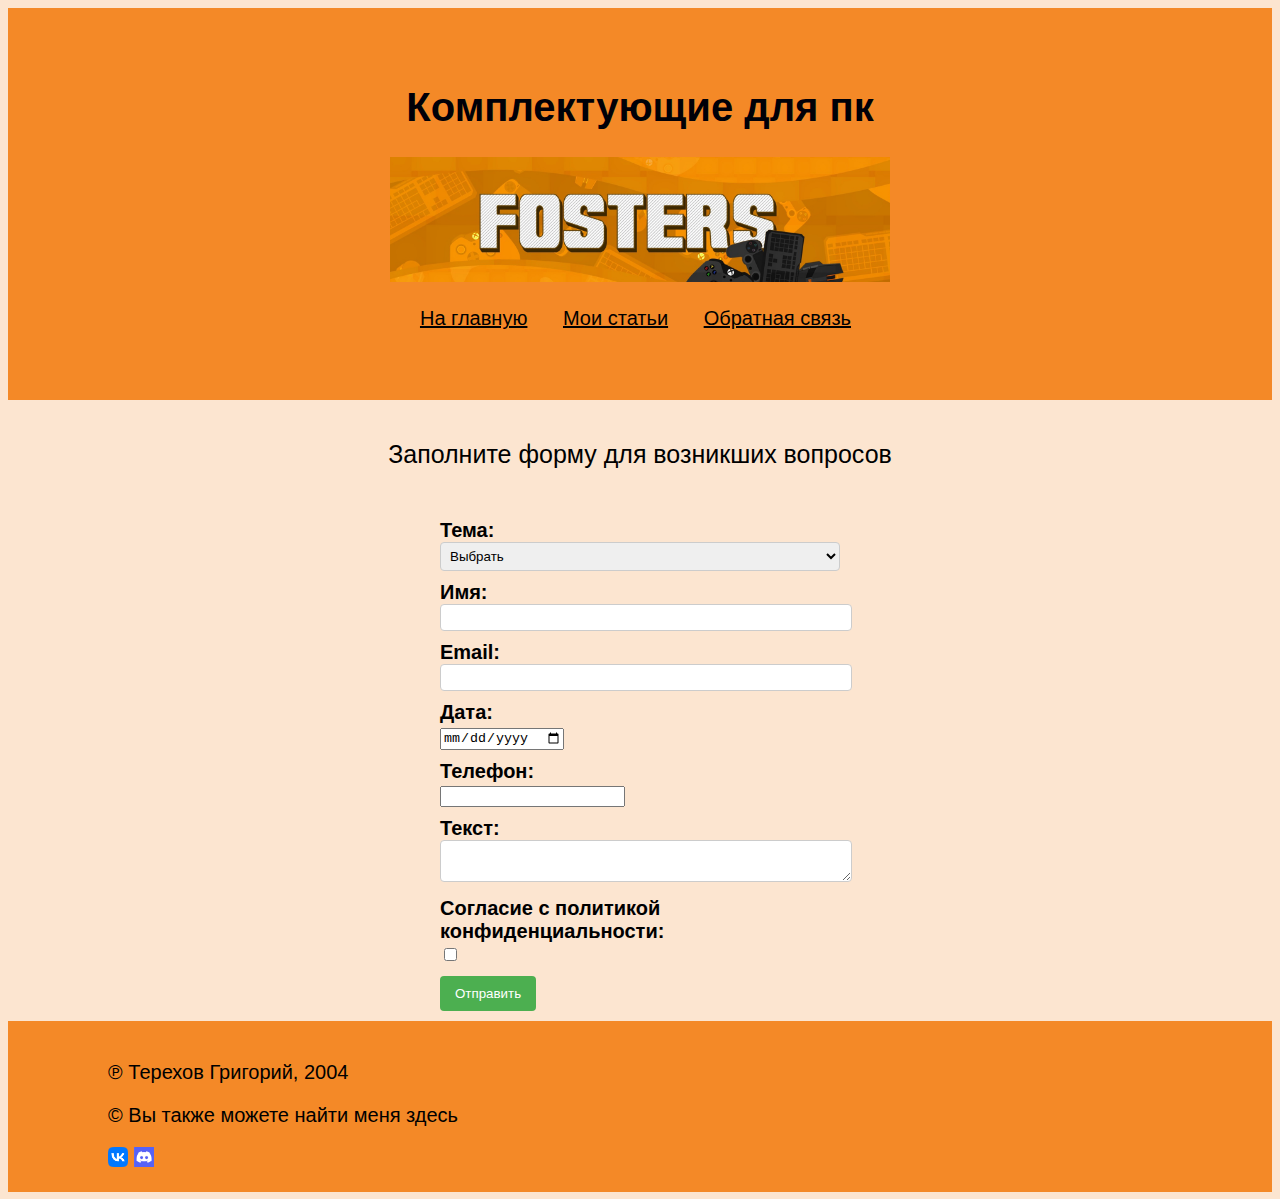
<file: aterel.html>
<!DOCTYPE html>
<html lang="ru">
<head>
    <meta charset="UTF-8">
    <meta http-equiv="X-UA-Compatible" content="IE=edge">
    <meta name="viewport" content="width=device-width, initial-scale=1.0">
    <title>Мои статьи</title>
    <link rel="stylesheet" href="css/style.css">
    <style>
    </style>
</head>
<body>
    <header>
        <h1>Комплектующие для пк</h1>
        <img width="500px" src="img/o9ZxROL1LKI.jpg" alt="логотип">
        <nav>
            <ul class="main-menu">
                <li><a href="index.html">На главную</a></li>
                <li><a href="index.html">Мои статьи</a></li>
                <li><a href="">Обратная связь</a></li>
            </ul>
        </nav>
    </header>
<div class="problem">Заполните форму для возникших вопросов</div>
    <div class="content">
        <form>
            <div>
              <label for="topic">Тема:</label>
              <select id="topic" name="topic">
                <option value="выбрать">Выбрать</option>
                <option value="вопрос">Вопрос</option>
                <option value="заказ">Заказ</option>
                <option value="поддержка">Поддержка</option>
              </select>
            </div>
            <div>
              <label for="name">Имя:</label>
              <input type="text" id="name" name="name" required>
            </div>
            <div>
              <label for="email">Email:</label>
              <input type="email" id="email" name="email" required>
            </div>
            <div>
              <label for="date">Дата:</label>
              <input type="date" id="date" name="date">
            </div>
            <div>
                <label for="tel">Телефон:</label>
                <input type="tel" id="tel" name="tel">
            </div>
            <div>
              <label for="text">Текст:</label>
              <textarea id="text" name="text"></textarea>
            </div>
            <div>
                <label for="privacy">Согласие с политикой конфиденциальности:</label>
                <input type="checkbox" id="privacy" name="privacy">
              </div>
            <button type="submit">Отправить</button>
        </form>
    </div>

    <footer>
        <p>&copysr; Терехов Григорий, 2004</p>
        <p>&copy; Вы также можете найти меня <a class="footer-link" a href="https://www.reddit.com/r/OutOfTheLoop/comments/7q6mn9/what_is_plat_in_the_context_of_gaming/" target="_blank">здесь</a></p>
        <a href="https://m.vk.com/" target="_blank"><img width='20px' src="img/VK_Compact_Logo_(2021-present).svg.png" alt=""></a>
        <a href="https://discord.com/" target="_blank"><img width='20px' src="img/unnamed.png" alt=""></a>
    </footer>
</body>
</html>
</file>
<file: css/style.css>
/* div {
    background-color: aqua;
    width: 900px;
    height: 200px;
    border: 5px solid rgb(206, 135, 29);
    padding: 10px 30px 60px 100px;
    margin: 150px auto ;
    text-align: justify;
} */
html {
    font-size: 20px;
    font-family: 'Roboto', sans-serif;

}

header {
    background-color: rgba(241, 117, 0, 0.815);
    text-align: center;
    padding-top: 50px;
    padding-bottom: 50px;
}
.main-menu {
    list-style: none;
    padding-left: 1px;

}
footer {
    background-color: rgba(241, 117, 0, 0.815);
    padding: 20px 100px;
    
}
main {
    background-color: rgba(241, 117, 0, 0.815);
}
.about {    
    background-color: #fce5d0;
    text-align: center;
    padding:20px 100px;
    color: rgb(0, 0, 0);
    border: 5px chocolate 
}
.about text {
    font-size: 30px;
    text-align: center;
    padding: 20px 100px;
}
h1 {
    padding-right:0px;
    font-size: 2em;
    text-transform: underline;
    color: rgb(0, 0, 8);
}
h2 {
    font-size: 1.5em;
    text-decoration: underline;
    color: rgb(0, 0, 0);
}
.list-articles {
    text-align: left;
    list-style: none;
}
.love {
    -webkit-border-radius: 50em;
	-moz-border-radius: 50em;
	border-radius: 50em;
}
.bitch {
	-webkit-box-shadow:
		inset 0 0 4px rgba(0,0,0,1),
		inset 0 2px 1px rgba(255,255,255,.5),
		inset 0 -9px 2px rgba(0,0,0,.6),
		inset 0 -12px 2px rgba(255,255,255,.3);
	-moz-box-shadow:
		inset 0 0 4px rgba(0,0,0,1),
		inset 0 2px 1px rgba(255,255,255,.5),
		inset 0 -9px 2px rgba(0,0,0,.6),
		inset 0 -12px 2px rgba(255,255,255,.3);
	box-shadow:
		inset 0 0 4px rgba(0,0,0,1),
		inset 0 2px 1px rgba(255,255,255,.5),
		inset 0 -9px 2px rgba(0,0,0,.6),
		inset 0 -12px 2px rgba(255,255,255,.3);
	-webkit-border-radius: 20px;
	-moz-border-radius: 20px;
	border-radius: 20px;
}
.bitch {
    margin-top: 200px;
    }
.kat {
    padding: 20px;
    box-shadow:
         inset 0 -3em 3em rgba(0,0,0,0.1),
               0 0  0 2px rgb(255,255,255),
               0.3em 0.3em 1em rgba(0,0,0,0.3);
}
.align {
    text-align: right;
}
.align {
    text-align: right;
}
a:link {
    color:rgb(0, 0, 0) ;
}
a:visited {
    color: rgb(0, 0, 0);
}
a:active {
    color: rgb(0, 0, 0);
}
a:focus {
    color:rgb(255, 255, 255)
}
a:hover {
    color:aliceblue;
}
.list-articles li:last-child {
    background-color: rgb(252, 229, 208);
}
.main-menu li::after {
content: "";
margin: 5px;
font-size: 12px;
color: rgb(0, 0, 0);
display: inline-block;
}
.main-menu li {
position: relative;
display:inline-block;
margin: 0px 10px;
}
.main-menu li::before {
    content: "";
    top: 0%;
    position: absolute;
    width: 0px;
    height: 2px;
    display: block;
    background-color: white;
    transition: 0.3s;
}
.main-menu li:hover::before {
    width: 100%;
}
.footer-link :hover 
{
    transform: scale(1.2);
}
.footer-link {
    color: #cc9f23; 
    position: relative;
    cursor: pointer;
    text-decoration: none;
}
   






.RBT {                      
    color: #000000; 
    font-size: 18px  ; 
    font-weight: bold;
    padding: 20px 0px;
    text-transform: uppercase;
    line-height: 1;
    -webkit-transition: all 0.5s ease;
            transition: all 0.5s ease;
}

.DNS {
    letter-spacing: 4px;
    font-weight: 1000;
}
.DNS:hover {
    color: rgb(0, 0, 0);
    }

.RBT:hover {
    color: #ffa000; 
    -webkit-text-shadow: 2px 2px 2px #000;
    -moz-text-shadow: 2px 2px 2px #000;
        text-shadow: 2px 2px 2px #000;
}
.CITYLINK::after {
    content:"?";  
}
.ELDORADO {                      
    color: #000000; 
    font-size: 18px  ; 
    font-weight: bold;
    padding: 20px 0px;
    text-transform: uppercase;
    line-height: 1;
    -webkit-transition: all 0.5s ease;
            transition: all 0.5s ease;
}
.ELDORADO:hover {
    color: #ffa000; 
    -webkit-text-shadow: 2px 2px 2px #000;
    -moz-text-shadow: 2px 2px 2px #000;
        text-shadow: 2px 2px 2px #000;
}
.CITYLINK {                      
    color: #000000; 
    font-size: 18px  ; 
    font-weight: bold;
    padding: 20px 0px;
    text-transform: uppercase;
    line-height: 1;
    -webkit-transition: all 0.5s ease;
            transition: all 0.5s ease;
}
.CITYLINK:hover {
    color: #ffa000; 
    -webkit-text-shadow: 2px 2px 2px #000;
    -moz-text-shadow: 2px 2px 2px #000;
        text-shadow: 2px 2px 2px rgb(0, 0, 0);
}
.pizza {
    width: 801px; height: 531px; 
    background: #fc0; 
    border: 10px solid rgb(235, 118, 10); 
    border-radius: 0px; 
    display: inline-block;
    border: 2px solid transparent; 
   }
.pizza:hover {
    border: 2px solid rgb(255, 145, 0); 
   }

.dab {
    background: #fde499; 
    color: rgb(0, 0, 0);
    padding: 2px; 
    }
.dab:hover {
    color: #000000; 
}
.qwe {
    color: #dd0000; 
    font-size: 18px  ; 
    font-weight: bold;
    padding: 20px 0px;
    text-transform: uppercase;
    line-height: 1;
    -webkit-transition: all 0.5s ease;
            transition: all 0.5s ease;
}
.qwe:hover {
    color: #ffa000; 
    -webkit-text-shadow: 2px 2px 2px #000;
    -moz-text-shadow: 2px 2px 2px #000;
        text-shadow: 2px 2px 2px rgb(0, 0, 0);    
}





form {
    max-width: 400px;
    margin: 0 auto;
    font-family: Arial, sans-serif;
  }
  
  div {
    margin-bottom: 10px;
  }
  
  label {
    display: block;
    font-weight: bold;
  }
  
  select {
    width: 100%;
    padding: 5px;
    border: 1px solid #ccc;
    border-radius: 4px;
  }
  
  input[type="text"],
  input[type="email"],
  textarea {
    width: 100%;
    padding: 5px;
    border: 1px solid #ccc;
    border-radius: 4px;
  }
  
  button[type="submit"] {
    background-color: #4CAF50;
    color: white;
    padding: 10px 15px;
    border: none;
    border-radius: 4px;
    cursor: pointer;
  }
  
  button[type="submit"]:hover {
    background-color: #45a049;
  }
  
  div:last-of-type {
    margin-top: 10px;
  }
  
  body {
    background-color: #fce5d0;
    display: flex;
    flex-direction: column;
    min-height: 100vh;
}

.content {
    flex: 1;
}

.footer {
    background-color: orange;
    padding: 20px;
    text-align: center;
    color: white;
}
.problem {
    text-align: center;
    margin: 10px;
    padding: 30px;
    font-size: 25px;
}
</file>
